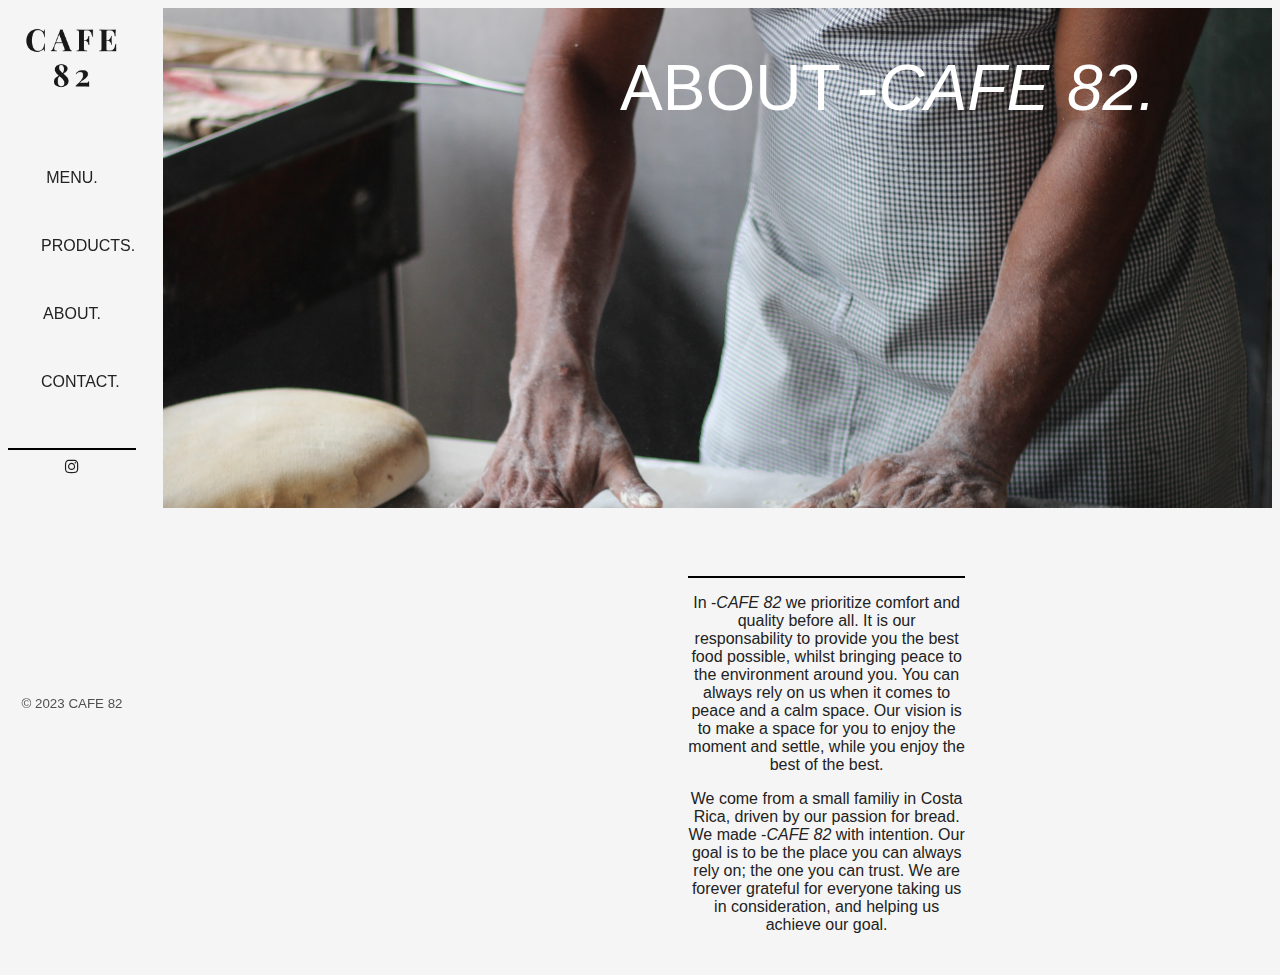
<file: pages/about.html>
<!DOCTYPE html>
<html lang="en">
  <head>
    <meta charset="UTF-8" />
    <meta http-equiv="X-UA-Compatible" content="IE=edge" />
    <meta name="viewport" content="width=device-width, initial-scale=1.0" />
    <link rel="preconnect" href="https://fonts.googleapis.com" />
    <link rel="preconnect" href="https://fonts.gstatic.com" crossorigin />
    <link
      href="https://fonts.googleapis.com/css2?family=Playfair+Display&display=swap"
      rel="stylesheet" />
    <link
      rel="stylesheet"
      href="https://cdnjs.cloudflare.com/ajax/libs/font-awesome/4.7.0/css/font-awesome.min.css" />
    <link rel="stylesheet" href="../stylesheet.css" />
    <link rel="icon" type="image/x-icon" href="../img/favicon.png" />
    <title>about us.</title>
  </head>
  <body>
    <nav class="site-container-nav">
      <div>
        <a href="../index.html"
          ><img
            src="../img/logo.png"
            alt="Logo of the company"
            class="site-logo"
        /></a>
      </div>
      <ul class="site-container-list">
        <li class="site-container-list-item">
          <a href="../pages/menu.html">MENU.</a>
        </li>
        <li class="site-container-list-item">
          <a href="../pages/products.html">PRODUCTS.</a>
        </li>
        <li class="site-container-list-item">
          <a href="../pages/about.html">ABOUT.</a>
        </li>
        <li class="site-container-list-item">
          <a href="../pages/contact.html">CONTACT.</a>
        </li>
      </ul>
      <hr class="divider" />
      <div id="site-container-social">
        <a href="#" class="fa fa-instagram"></a>
      </div>
      <footer class="site-container-footer">
        <p>© 2023 CAFE 82</p>
      </footer>
    </nav>
    <main>
      <header class="parallax-about">
        <h1>ABOUT -<em>CAFE 82.</em></h1>
      </header>
      <section class="site-container-description">
        <hr class="divider" />
        <p>
          In -<em>CAFE 82</em> we prioritize comfort and quality before all. It
          is our responsability to provide you the best food possible, whilst
          bringing peace to the environment around you. You can always rely on
          us when it comes to peace and a calm space. Our vision is to make a
          space for you to enjoy the moment and settle, while you enjoy the best
          of the best.
        </p>
        <p>
          We come from a small familiy in Costa Rica, driven by our passion for
          bread. We made -<em>CAFE 82</em> with intention. Our goal is to be the
          place you can always rely on; the one you can trust. We are forever
          grateful for everyone taking us in consideration, and helping us
          achieve our goal.
        </p>
      </section>
    </main>
  </body>
</html>
</file>
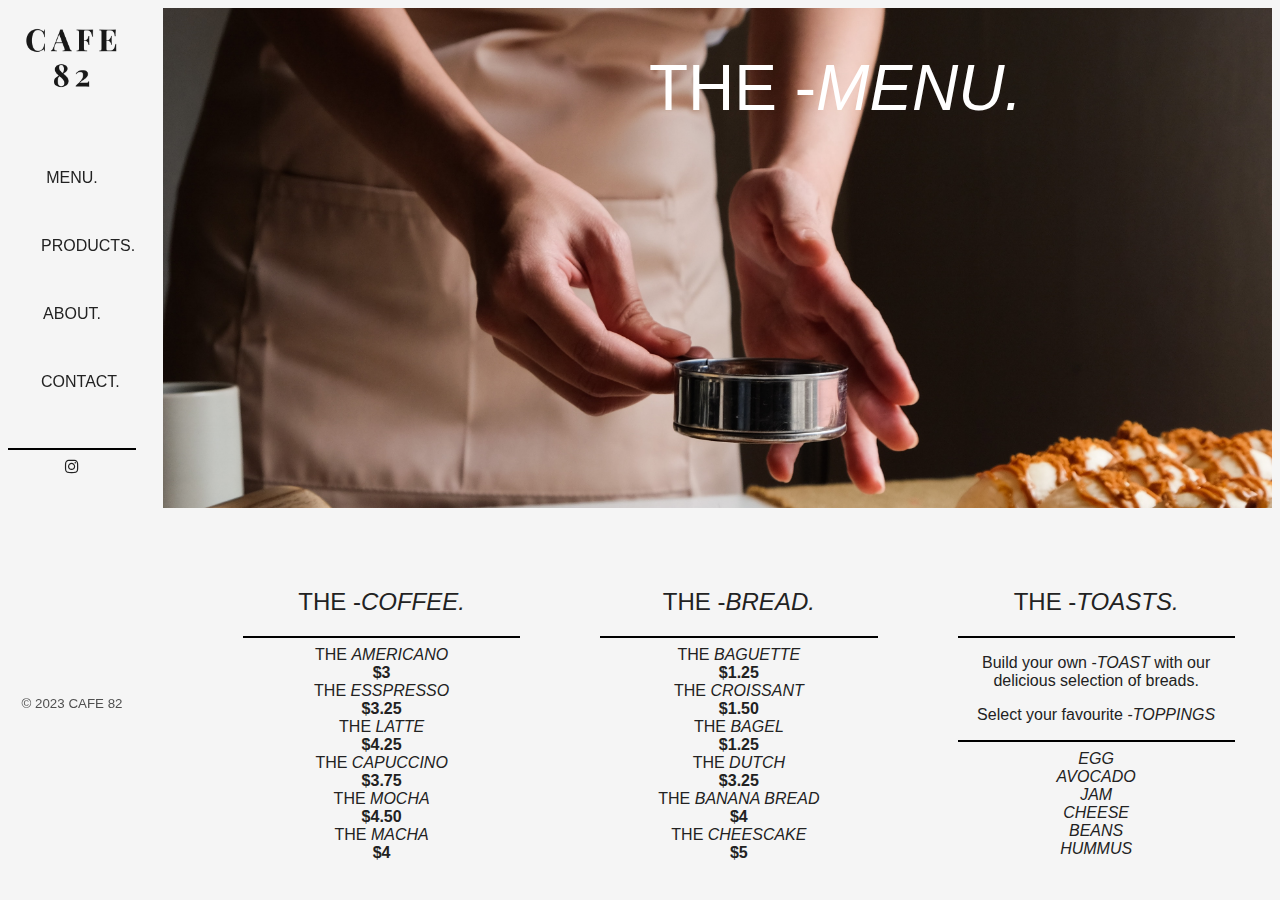
<file: pages/menu.html>
<!DOCTYPE html>
<html lang="en">
  <head>
    <meta charset="UTF-8" />
    <meta http-equiv="X-UA-Compatible" content="IE=edge" />
    <meta name="viewport" content="width=device-width, initial-scale=1.0" />
    <link rel="preconnect" href="https://fonts.googleapis.com" />
    <link rel="preconnect" href="https://fonts.gstatic.com" crossorigin />
    <link
      href="https://fonts.googleapis.com/css2?family=Playfair+Display&display=swap"
      rel="stylesheet" />
    <link
      rel="stylesheet"
      href="https://cdnjs.cloudflare.com/ajax/libs/font-awesome/4.7.0/css/font-awesome.min.css" />
    <link rel="stylesheet" href="../stylesheet.css" />
    <link rel="icon" type="image/x-icon" href="../img/favicon.png" />
    <title>the menu.</title>
  </head>
  <body>
    <nav class="site-container-nav">
      <div>
        <a href="../index.html"
          ><img
            src="../img/logo.png"
            alt="Logo of the company"
            class="site-logo"
        /></a>
      </div>
      <ul class="site-container-list">
        <li class="site-container-list-item">
          <a href="../pages/menu.html">MENU.</a>
        </li>
        <li class="site-container-list-item">
          <a href="../pages/products.html">PRODUCTS.</a>
        </li>
        <li class="site-container-list-item">
          <a href="../pages/about.html">ABOUT.</a>
        </li>
        <li class="site-container-list-item">
          <a href="../pages/contact.html">CONTACT.</a>
        </li>
      </ul>
      <hr class="divider" />
      <div id="site-container-social">
        <a href="#" class="fa fa-instagram"></a>
      </div>
      <footer class="site-container-footer">
        <p>© 2023 CAFE 82</p>
      </footer>
    </nav>
    <main>
      <header class="parallax">
        <h1>THE -<em>MENU.</em></h1>
      </header>
      <div class="menu-section">
        <section class="coffee-menu">
          <h2>THE -<em>COFFEE.</em></h2>
          <hr class="divider" />
          <ul class="menu-items">
            <li>
              <p>THE <em>AMERICANO</em></p>
              <p class="menu-items-price">$3</p>
            </li>
            <li>
              <p>THE <em>ESSPRESSO</em></p>
              <p class="menu-items-price">$3.25</p>
            </li>
            <li>
              <p>THE <em>LATTE</em></p>
              <p class="menu-items-price">$4.25</p>
            </li>
            <li>
              <p>THE <em>CAPUCCINO</em></p>
              <p class="menu-items-price">$3.75</p>
            </li>
            <li>
              <p>THE <em>MOCHA</em></p>
              <p class="menu-items-price">$4.50</p>
            </li>
            <li>
              <p>THE <em>MACHA</em></p>
              <p class="menu-items-price">$4</p>
            </li>
          </ul>
        </section>
      </div>
      <div class="menu-section">
        <section class="bread-menu">
          <h2>THE -<em>BREAD.</em></h2>
          <hr class="divider" />
          <ul class="menu-items">
            <li>
              <p>THE <em>BAGUETTE</em></p>
              <p class="menu-items-price">$1.25</p>
            </li>
            <li>
              <p>THE <em>CROISSANT</em></p>
              <p class="menu-items-price">$1.50</p>
            </li>
            <li>
              <p>THE <em>BAGEL</em></p>
              <p class="menu-items-price">$1.25</p>
            </li>
            <li>
              <p>THE <em>DUTCH</em></p>
              <p class="menu-items-price">$3.25</p>
            </li>
            <li>
              <p>THE <em>BANANA BREAD</em></p>
              <p class="menu-items-price">$4</p>
            </li>
            <li>
              <p>THE <em>CHEESCAKE</em></p>
              <p class="menu-items-price">$5</p>
            </li>
          </ul>
        </section>
      </div>
      <div class="menu-section">
        <section class="toast-menu">
          <h2>THE -<em>TOASTS.</em></h2>
          <hr class="divider" />
          <p>
            Build your own -<em>TOAST</em> with our delicious selection of
            breads.
          </p>
          <p>Select your favourite -<em>TOPPINGS</em></p>
          <hr class="divider" />
          <ul class="menu-items">
            <li>
              <p><em>EGG</em></p>
            </li>
            <li>
              <p><em>AVOCADO</em></p>
            </li>
            <li>
              <p><em>JAM</em></p>
            </li>
            <li>
              <p><em>CHEESE</em></p>
            </li>
            <li>
              <p><em>BEANS</em></p>
            </li>
            <li>
              <p><em>HUMMUS</em></p>
            </li>
          </ul>
        </section>
      </div>
    </main>
  </body>
</html>
</file>
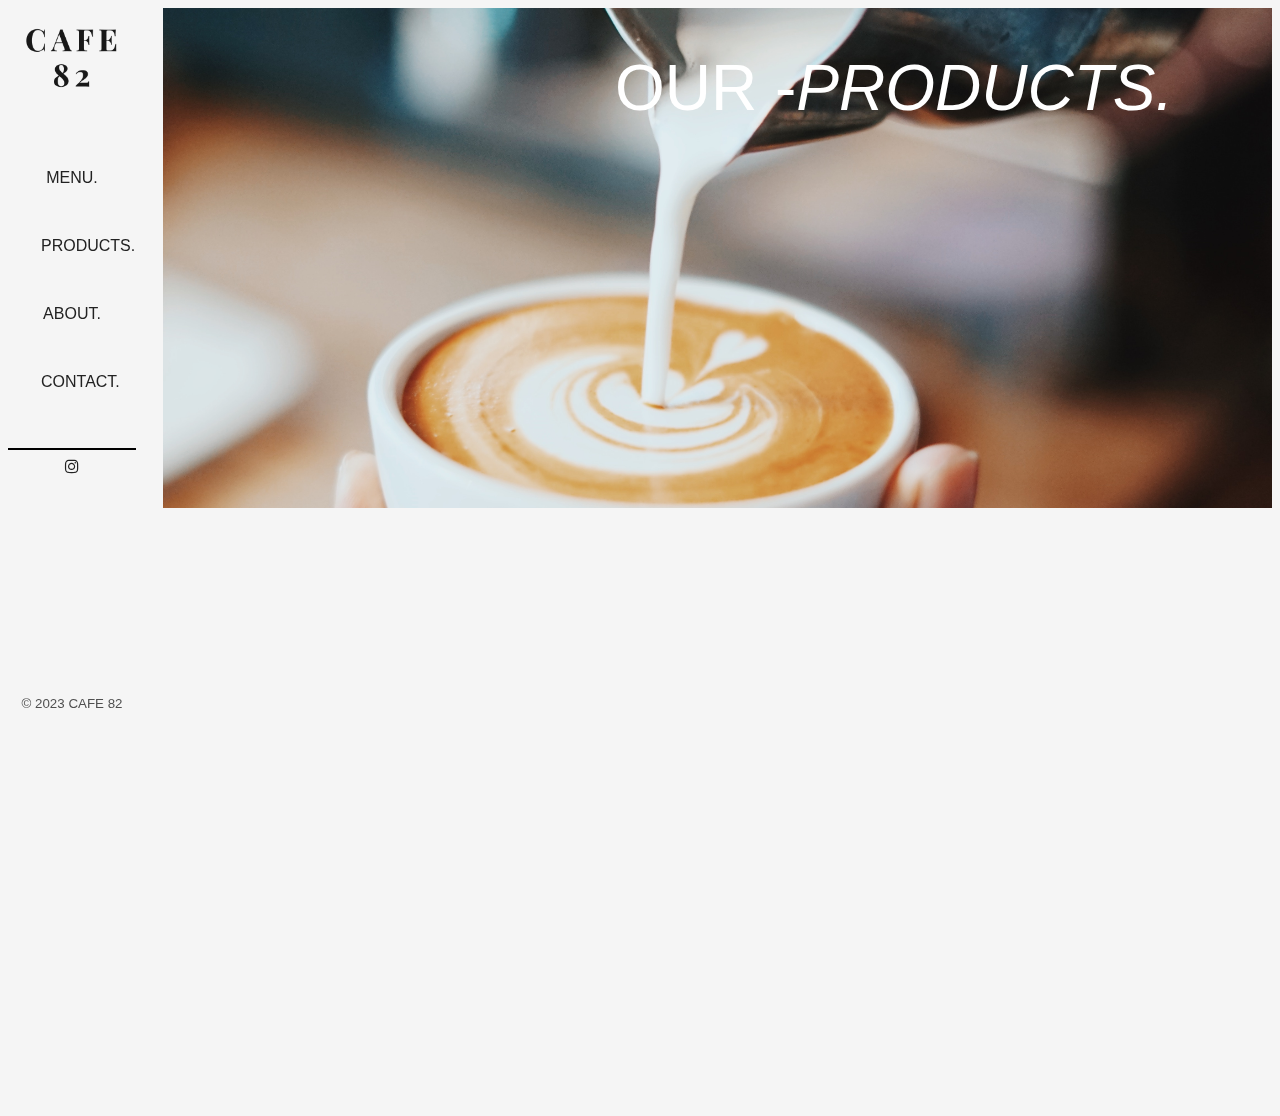
<file: pages/products.html>
<!DOCTYPE html>
<html lang="en">
  <head>
    <meta charset="UTF-8" />
    <meta http-equiv="X-UA-Compatible" content="IE=edge" />
    <meta name="viewport" content="width=device-width, initial-scale=1.0" />
    <link rel="preconnect" href="https://fonts.googleapis.com" />
    <link rel="preconnect" href="https://fonts.gstatic.com" crossorigin />
    <link
      href="https://fonts.googleapis.com/css2?family=Playfair+Display&display=swap"
      rel="stylesheet" />
    <link
      rel="stylesheet"
      href="https://cdnjs.cloudflare.com/ajax/libs/font-awesome/4.7.0/css/font-awesome.min.css" />
    <link rel="stylesheet" href="../stylesheet.css" />
    <link rel="icon" type="image/x-icon" href="../img/favicon.png" />
    <title>our products.</title>
  </head>
  <body>
    <nav class="site-container-nav">
      <div>
        <a href="../index.html"
          ><img
            src="../img/logo.png"
            alt="Logo of the company"
            class="site-logo"
        /></a>
      </div>
      <ul class="site-container-list">
        <li class="site-container-list-item">
          <a href="../pages/menu.html">MENU.</a>
        </li>
        <li class="site-container-list-item">
          <a href="../pages/products.html">PRODUCTS.</a>
        </li>
        <li class="site-container-list-item">
          <a href="../pages/about.html">ABOUT.</a>
        </li>
        <li class="site-container-list-item">
          <a href="../pages/contact.html">CONTACT.</a>
        </li>
      </ul>
      <hr class="divider" />
      <div id="site-container-social">
        <a href="#" class="fa fa-instagram"></a>
      </div>
      <footer class="site-container-footer">
        <p>© 2023 CAFE 82</p>
      </footer>
    </nav>
    <main>
      <header class="parallax-products">
        <h1>OUR -<em>PRODUCTS.</em></h1>
      </header>
      <div class="site-container-scroll"></div>
    </main>
  </body>
</html>
</file>
<file: stylesheet.css>
::selection {
  color: #f5f5f5;
  background-color: #181818;
}

body {
  background-color: #f5f5f5;
  font-family: "Optima", sans-serif;
  max-width: 100%;
  color: #222222;
  scroll-behavior: smooth;
}

.divider {
  border: 0.5px solid black;
}

main {
  min-height: 100%;
  margin-left: 155px;
}

main h1 {
  text-align: center;
  font-weight: 100;
}

main img {
  width: 100%;
  height: 100%;
}

.site-container-nav {
  min-height: 100%;
  width: 10%;
  display: block;
  text-align: center;
  float: left;
  position: fixed;
}

.site-logo {
  width: 100px;
}

.site-container-list {
  color: #222222;
  list-style: none;
  text-decoration: none;
  padding: 1em 0.5em;
}

.site-container-list-item {
  padding: 25px;
}

.site-container-footer {
  color: #505050;
  font-size: smaller;
  margin-top: 220px;
}

a {
  text-decoration: none;
  color: #222222;
}

a:active {
  color: #222222;
  list-style: none;
  text-decoration: none;
}

a:hover {
  color: #505050;
  list-style: none;
  text-decoration: none;
}

a:visted {
  color: #222222;
  list-style: none;
  text-decoration: none;
}

.menu-section {
  margin-bottom: 25px;
  width: 25%;
  float: left;
  text-align: center;
  margin-left: 80px;
  margin-top: 60px;
}

.coffee-menu h2 {
  font-weight: lighter;
}

.bread-menu h2 {
  font-weight: lighter;
}

.toast-menu h2 {
  font-weight: lighter;
}

.menu-items {
  list-style: none;
  padding: 0;
  margin: 0;
}

.menu-items p {
  margin: 0;
}

.menu-items-price {
  font-weight: bolder;
}

.parallax {
  background-image: url("./img/the-menu.jpg");
  height: 500px;
  width: 100%;
  background-attachment: fixed;
  background-position: center;
  background-repeat: no-repeat;
  background-size: cover;
}

.parallax h1 {
  color: white;
  position: fixed;
  left: 50%;
  font-size: 4em;
  filter: none;
  left: 649px;
}

.parallax-products {
  background-image: url("./img/the-products.jpg");
  height: 500px;
  width: 100%;
  background-attachment: fixed;
  background-position: center;
  background-repeat: no-repeat;
  background-size: cover;
}

.parallax-products h1 {
  color: white;
  position: fixed;
  left: 50%;
  font-size: 4em;
  filter: none;
  left: 615px;
}

.parallax-about {
  background-image: url("./img/about-us.jpg");
  height: 500px;
  width: 100%;
  background-attachment: fixed;
  background-position: center;
  background-repeat: no-repeat;
  background-size: cover;
}

.parallax-about h1 {
  color: white;
  position: fixed;
  left: 50%;
  font-size: 4em;
  filter: none;
  left: 620px;
}

.site-container-description {
  margin-bottom: 25px;
  width: 25%;
  float: left;
  text-align: center;
  margin-left: 525px;
  margin-top: 60px;
}

.site-container-scroll {
  height: 600px;
}
</file>
